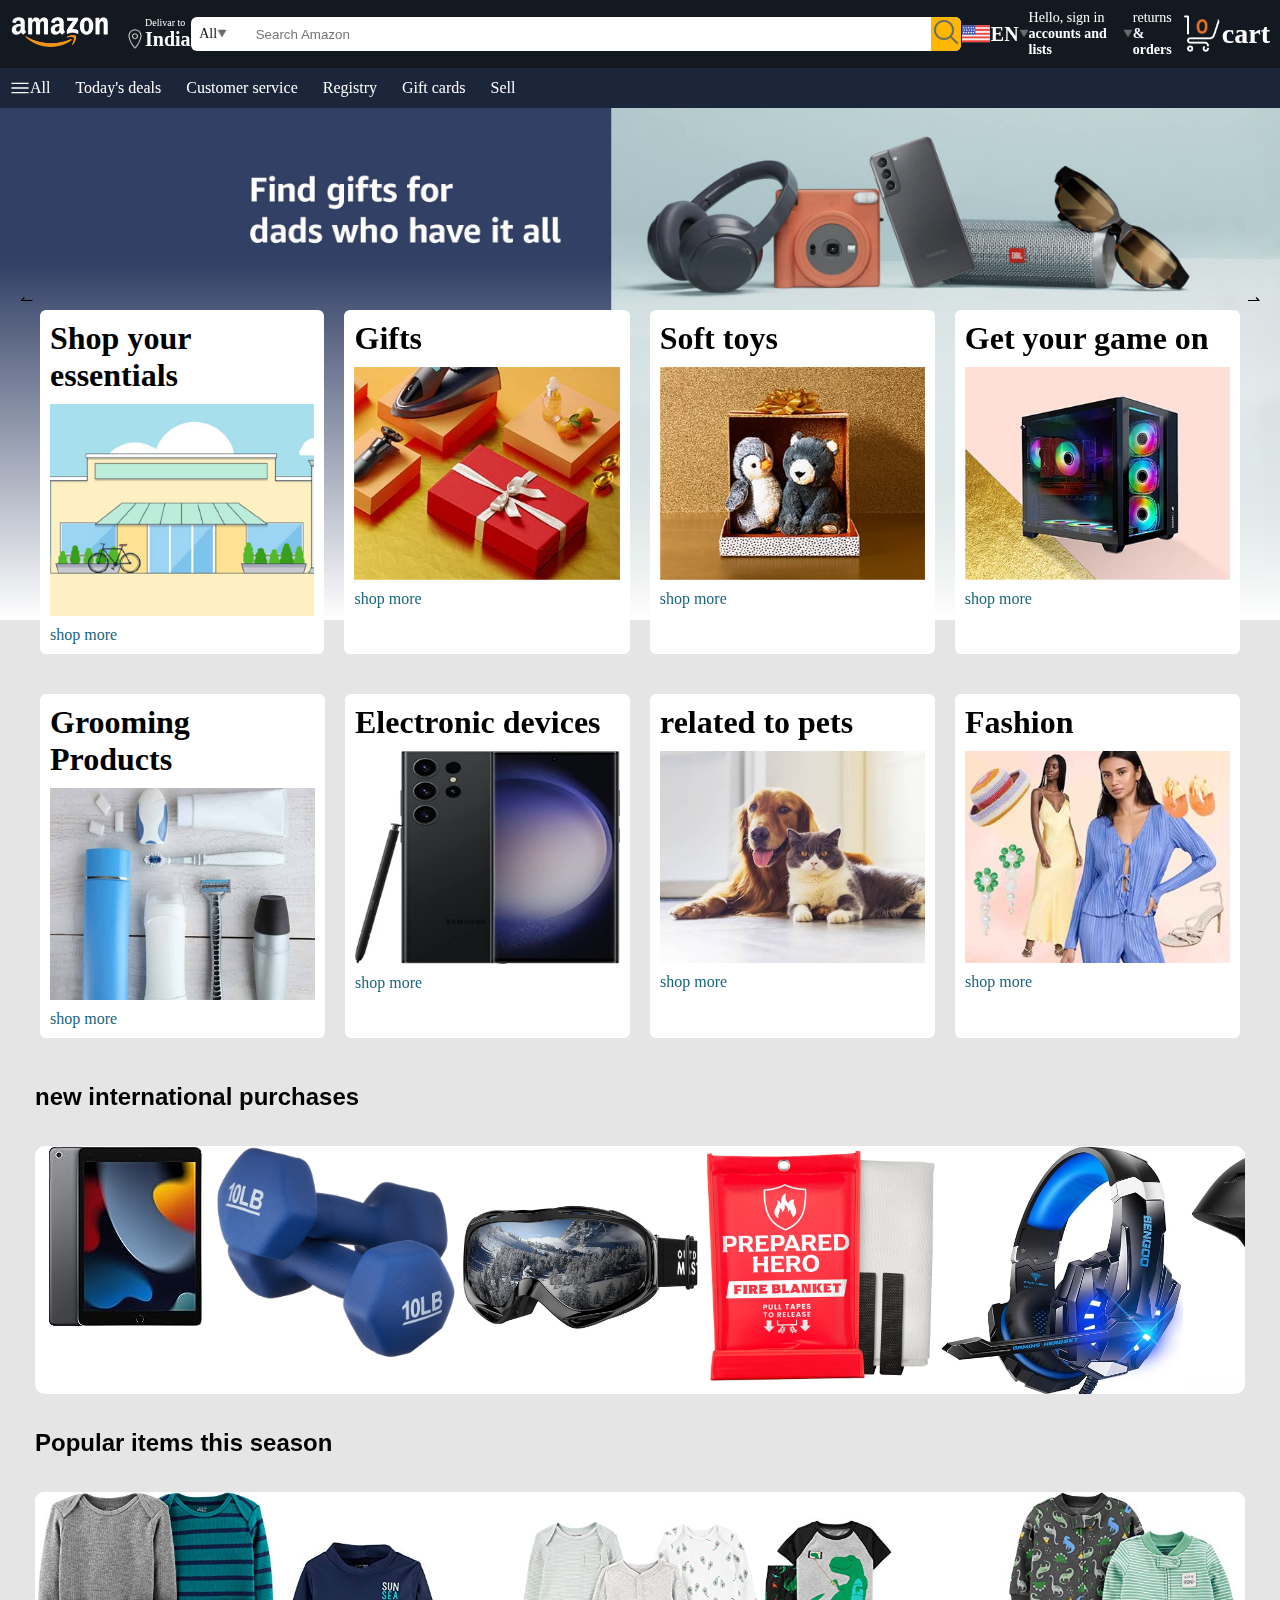
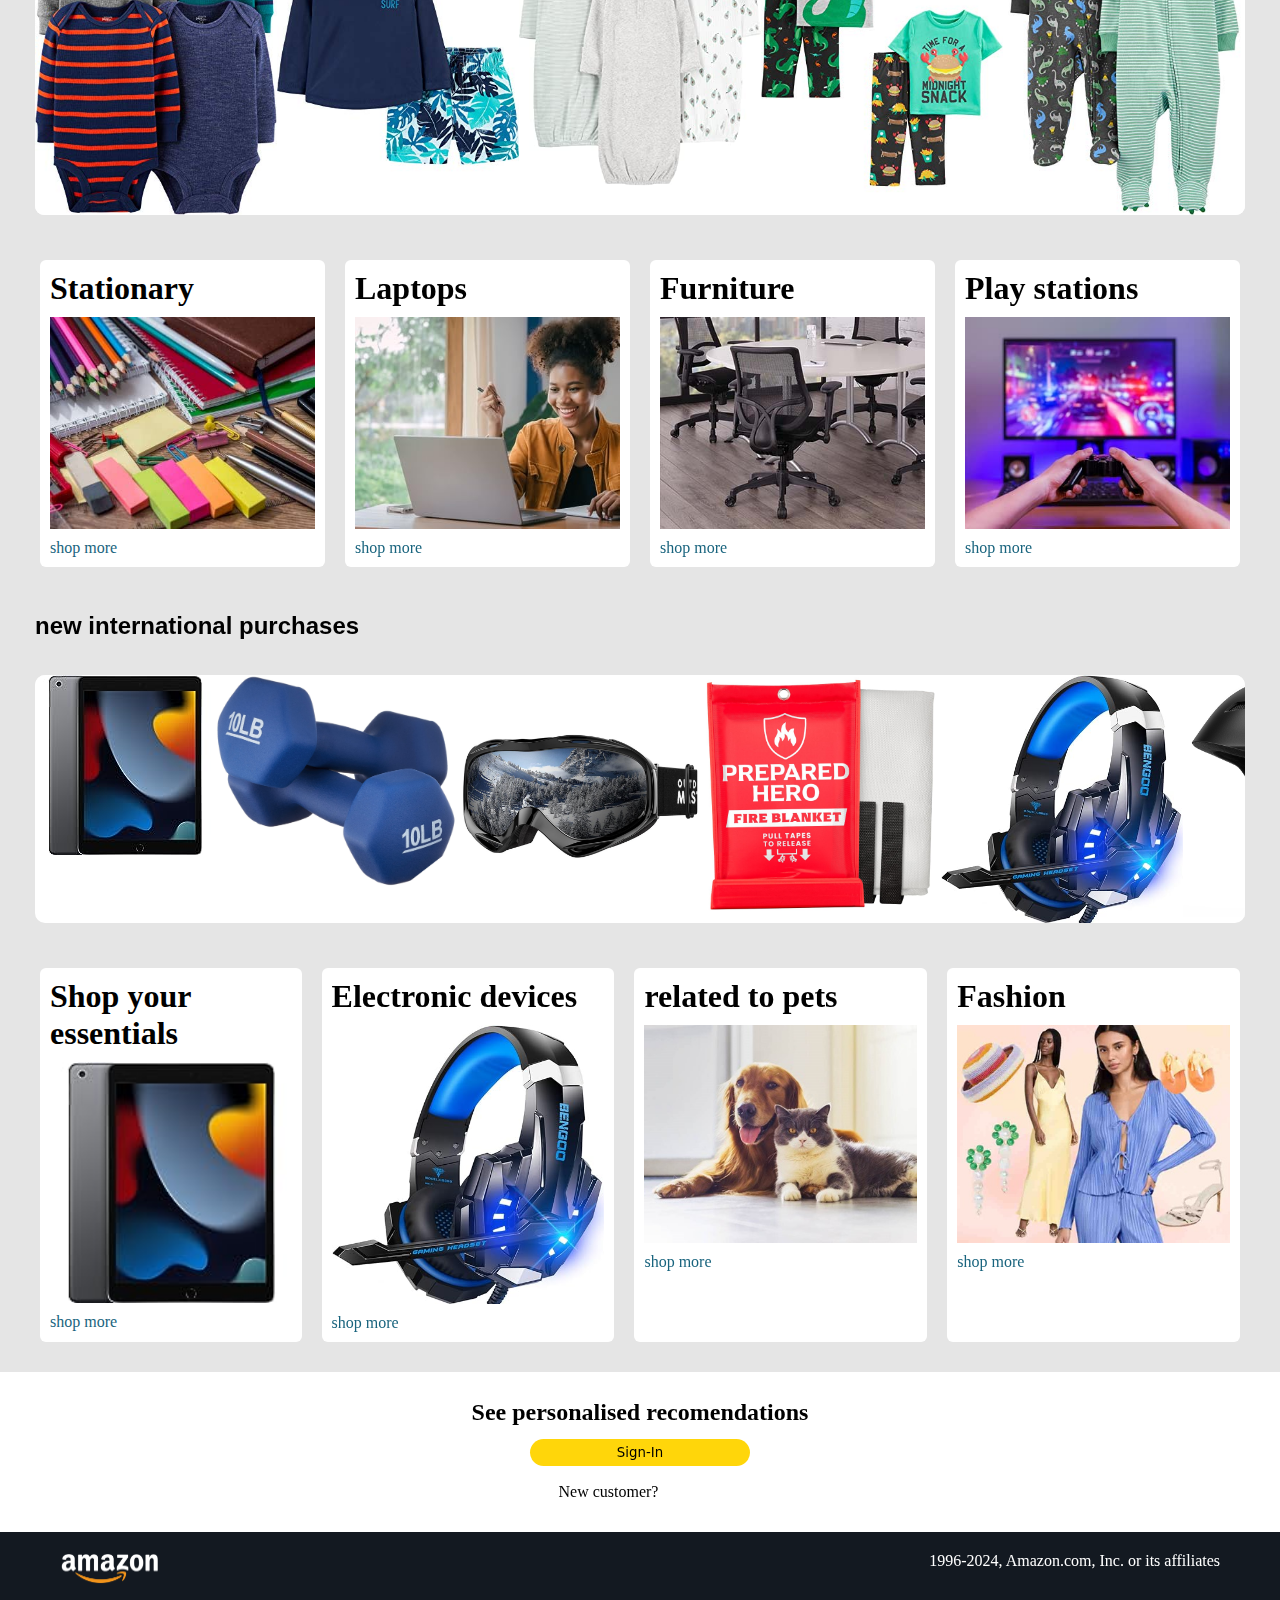
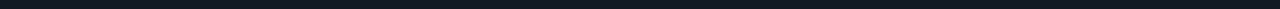
<file: index.html>
<!DOCTYPE html>
<html lang="en">
  <head>
    <meta charset="UTF-8" />
    <meta name="viewport" content="width=device-width, initial-scale=1.0" />
    <title>www.Amazon.com</title>
    <link rel="stylesheet" href="style.css" />
  </head>
  <body>
    <nav class="navbar">
      <a href="/"><img src="./assets/amazon_logo.png" width="100" alt="" /></a>

      <div class="address">
        <a href="#"
          ><img src="./assets/location_icon.png" width="20" alt=""
        /></a>
        <div class="country">
          <p>Delivar to</p>
          <h1>India</h1>
        </div>
      </div>
      <div class="search">
        <div class="dropdown">
          <p>All</p>
          <a href="#">
            <img src="./assets/dropdown_icon.png" width="10" alt=""
          /></a>
        </div>
        <div class="input_user">
          <span
            ><input type="text" width="1000" placeholder="Search Amazon"
          /></span>
        </div>
        <div class="button">
          <img src="./assets/search_icon.png" width="30" alt="" />
        </div>
      </div>
      <div class="flag">
        <img src="./assets/us_flag.png" width="30" alt="" />
        <h1>EN</h1>
        <a href="#">
          <img src="./assets/dropdown_icon.png" width="10" alt="" />
        </a>
      </div>
      <div class="signin">
        <div class="para">
          <a href="#"><p>Hello, sign in</p></a>
          <h4>accounts and lists</h4>
        </div>
        <a href="signin.html"
          ><img src="./assets/dropdown_icon.png" width="10" alt=""
        /></a>
      </div>
      <div class="returns">
        <p>returns</p>
        <h4>& orders</h4>
      </div>
      <div class="cart">
        <a href="#"> <img src="./assets/cart_icon.png" width="40" /></a>
        <a href="signin.html"> <h1>cart</h1> </a>
      </div>
    </nav>
    <div class="nav-bottom">
      <div class="all">
        <img src="./assets/menu_icon.png" width="20" />
        <a href="#"><p>All</p></a>
      </div>
      <div class="deals"><a href="#">Today's deals</a></div>
      <div class="service"><a href="#">Customer service</a></div>
      <div class="registry"><a href="#">Registry</a></div>
      <div class="gift"><a href="#">Gift cards</a></div>
      <div class="sell"><a href="#">Sell</a></div>
    </div>
    <a href="#" id="left_btn">&#8636;</a>
    <a href="#" id="right_btn"> &#8640;</a>
    <div class="images">
      <ul>
        <img src="./assets/hero_image.jpg" alt="" />
        <img src="./assets/header1.jpg" id="header1" alt="" />
        <img src="./assets/header2.jpg" id="header2" alt="" />
        <img src="./assets/header3.jpg" id="header3" alt="" />
        <img src="./assets/header4.jpg" id="header4" alt="" />
        <img src="./assets/header5.jpg" id="header5" alt="" />
        <img src="./assets/header6.jpg" id="header6" alt="" />
      </ul>
    </div>
    <div class="box-row header-box">
      <div class="box">
        <h1>Shop your essentials</h1>
        <img src="./assets/box1-1.jpg" alt="" />
        <a href="#">shop more</a>
      </div>
      <div class="box">
        <h1>Gifts</h1>
        <img src="./assets/box1-2.jpg" alt="" />
        <a href="#">shop more</a>
      </div>
      <div class="box">
        <h1>Soft toys</h1>
        <img src="./assets/box1-3.jpg" alt="" />
        <a href="#">shop more</a>
      </div>
      <div class="box">
        <h1>Get your game on</h1>
        <img src="./assets/box1-4.jpg" alt="" />
        <a href="#">shop more</a>
      </div>
    </div>
    <div class="box-row tail-box">
      <div class="box">
        <h1>Grooming Products</h1>
        <img src="./assets/box2-1.jpg" alt="" />
        <a href="#">shop more</a>
      </div>
      <div class="box">
        <h1>Electronic devices</h1>
        <img src="./assets/box2-2.jpg" alt="" />
        <a href="#">shop more</a>
      </div>
      <div class="box">
        <h1>related to pets</h1>
        <img src="./assets/box2-3.jpg" alt="" />
        <a href="#">shop more</a>
      </div>
      <div class="box">
        <h1>Fashion</h1>
        <img src="./assets/box2-4.jpg" alt="" />
        <a href="#">shop more</a>
      </div>
    </div>
    <div class="products-slider">
      <h2>new international purchases</h2>
      <ul>
        <img src="./assets/ipad_img.jpg" alt="" />
        <img src="./assets/product1-2.jpg" alt="" />
        <img src="./assets/product1-3.jpg" alt="" />
        <img src="./assets/product1-4.jpg" alt="" />
        <img src="./assets/product_img.jpg" alt="" />
        <img src="./assets/product1-6.jpg" alt="" />
        <img src="./assets/product1-7.jpg" alt="" />
        <img src="./assets/product1-8.jpg" alt="" />
        <img src="./assets/product1-9.jpg" alt="" />
        <img src="./assets/product1-10.jpg" alt="" />
      </ul>
    </div>
    <div class="products2-slider">
      <h2>Popular items this season</h2>

      <ul>
        <img src="./assets/product2-1.jpg" alt="" />
        <img src="./assets/product2-2.jpg" alt="" />
        <img src="./assets/product2-3.jpg" alt="" />
        <img src="./assets/product2-4.jpg" alt="" />
        <img src="./assets/product2-9.jpg" alt="" />
        <img src="./assets/product2-6.jpg" alt="" />
        <img src="./assets/product2-7.jpg" alt="" />
        <img src="./assets/product2-8.jpg" alt="" />
        <img src="./assets/product2-9.jpg" alt="" />
        <img src="./assets/product2-10.jpg" alt="" />
      </ul>
    </div>
    <div class="box-row below-box">
      <div class="box">
        <h1>Stationary</h1>
        <img src="./assets/box3-1.jpg" alt="" />
        <a href="#">shop more</a>
      </div>
      <div class="box">
        <h1>Laptops</h1>
        <img src="./assets/box3-2.jpg" alt="" />
        <a href="#">shop more</a>
      </div>
      <div class="box">
        <h1>Furniture</h1>
        <img src="./assets/box3-3.jpg" alt="" />
        <a href="#">shop more</a>
      </div>
      <div class="box">
        <h1>Play stations</h1>
        <img src="./assets/box3-4.jpg" alt="" />
        <a href="#">shop more</a>
      </div>
    </div>

    <div class="products-slider">
      <h2>new international purchases</h2>
      <ul>
        <img src="./assets/ipad_img.jpg" alt="" />
        <img src="./assets/product1-2.jpg" alt="" />
        <img src="./assets/product1-3.jpg" alt="" />
        <img src="./assets/product1-4.jpg" alt="" />
        <img src="./assets/product_img.jpg" alt="" />
        <img src="./assets/product1-6.jpg" alt="" />
        <img src="./assets/product1-7.jpg" alt="" />
        <img src="./assets/product1-8.jpg" alt="" />
        <img src="./assets/product1-9.jpg" alt="" />
        <img src="./assets/product1-10.jpg" alt="" />
      </ul>
    </div>
    <div class="box-row tail-box">
      <div class="box">
        <h1>Shop your essentials</h1>
        <img src="./assets/ipad_img.jpg" alt="" />
        <a href="#">shop more</a>
      </div>
      <div class="box">
        <h1>Electronic devices</h1>
        <img src="./assets/product_img.jpg" alt="" />
        <a href="#">shop more</a>
      </div>
      <div class="box">
        <h1>related to pets</h1>
        <img src="./assets/box2-3.jpg" alt="" />
        <a href="#">shop more</a>
      </div>
      <div class="box">
        <h1>Fashion</h1>
        <img src="./assets/box2-4.jpg" alt="" />
        <a href="#">shop more</a>
      </div>
    </div>
    <div class="sign_in">
      <h2>See personalised recomendations</h2>
      <a href="signin.html"><input type="button" id="btn" value="Sign-In" /></a>
      <p>
        New customer? <a href="#"><u>start here</u></a>
      </p>
    </div>
    <footer>
      <a href="#"><img src="./assets/amazon_logo.png" width="100" alt="" /></a>
      <p>1996-2024, Amazon.com, Inc. or its affiliates</p>
    </footer>

    <script src="script.js"></script>
  </body>
</html>
</file>
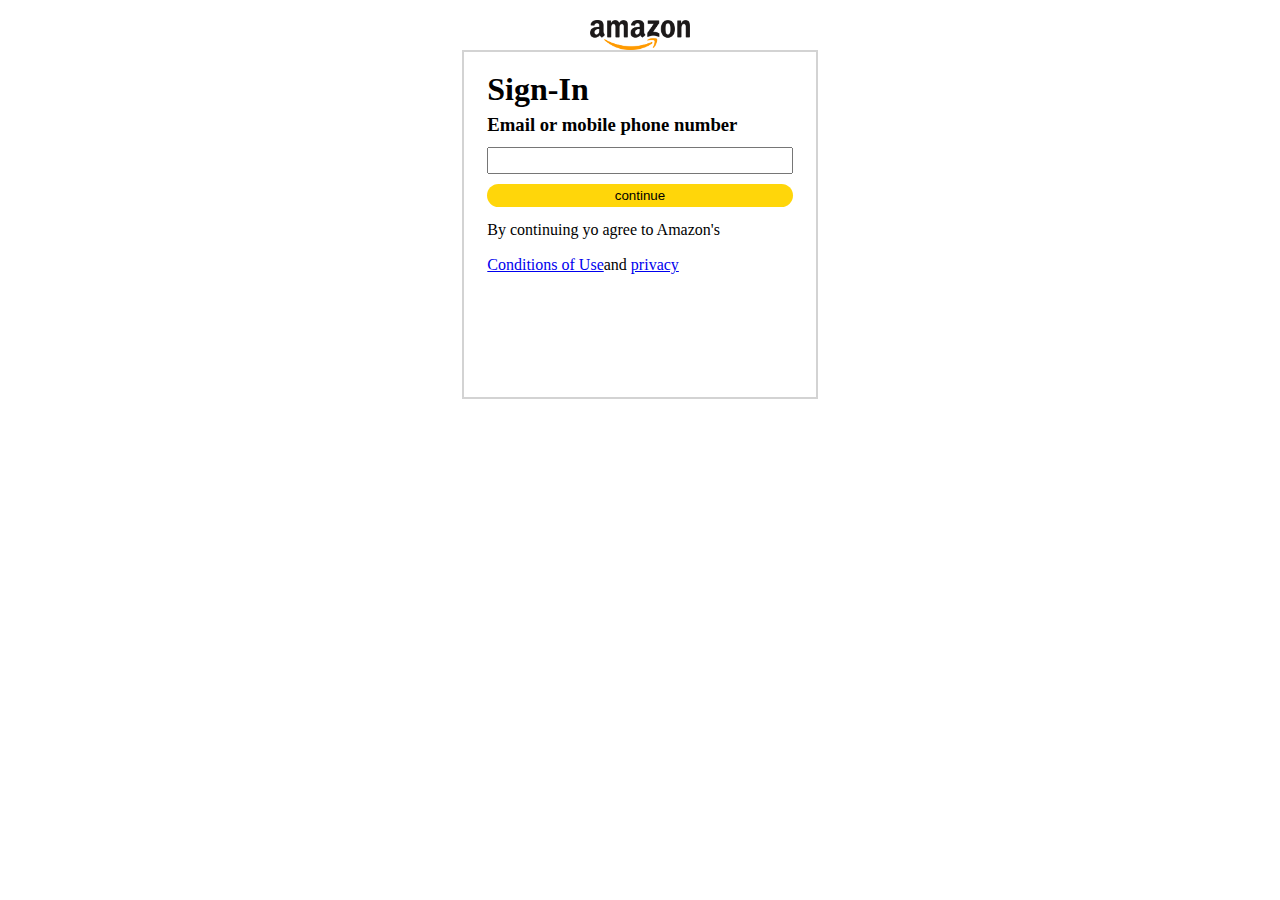
<file: signin.html>
<!DOCTYPE html>
<html lang="en">
  <head>
    <meta charset="UTF-8" />
    <meta name="viewport" content="width=device-width, initial-scale=1.0" />
    <title>Amazon Sign-In</title>
    <link rel="stylesheet" href="signin.css" />
  </head>
  <body>
    <div class="container1">
      <img src="./assets/amazon_logo_dark.png" width="100" alt="" />
      <div class="signbox">
        <h1>Sign-In</h1>
        <h3>Email or mobile phone number</h3>
        <input type="email" name="" id="mobileNos" />
        <br />
        <a href="index.html">
          <input type="button" id="button" value="continue" />
        </a>
        <p>
          By continuing yo agree to Amazon's
          <span><a href="#">Conditions of Use</a></span
          >and
          <span><a href="#">privacy</a></span>
        </p>
      </div>
    </div>
  </body>
</html>
</file>
<file: style.css>
* {
  margin: 0;
  padding: 0;
  box-sizing: border-box;
}
a {
  text-decoration: none;
  color: #ffffff;
}
body {
  background: #e5e5e5;
}

.navbar {
  width: 100%;
  display: flex;
  align-items: center;
  justify-content: space-between;
  background: #131921;
  padding: 10px;
}
.address {
  display: flex;
  align-items: end;
  margin-left: 15px;
  color: #ffffff;
  font-size: 10px;
}
.search {
  display: flex;
  justify-content: space-between;
  align-items: center;
  background: #ffffff;
  border-radius: 6px;
  padding: 0;
  width: 850px;
}
.dropdown {
  display: flex;
  align-items: center;
  justify-content: center;
  background: #ffffff;
  width: 40px;
  color: #0f1111;
  font-size: 14px;
  padding: 0px 0px 0px 5px;
  cursor: pointer;
}
.search input {
  border: none;
  outline: none;
  width: 650px;
}
.button {
  color: black;
  background: #ffb703;
  border-top-right-radius: 6px;
  border-bottom-right-radius: 6px;
  cursor: pointer;
}
.flag {
  display: flex;
  justify-content: center;
  align-items: center;
  color: #ffffff;
  font-size: 10px;
}
.signin {
  display: flex;
  align-items: center;
  color: #ffffff;
  font-size: 14px;
}
.returns {
  font-size: 14px;
  color: #ffffff;
}
.cart {
  display: flex;
  align-items: center;
  color: #ffffff;
  font-size: 14px;
}
.nav-bottom {
  display: flex;
  justify-content: flex-start;
  align-items: center;
  background: #1b263b;
  color: #ffffff;
  height: 40px;
  padding: 10px;
}
.all {
  display: flex;
  align-items: center;
  margin-right: 25px;
}
.deals a {
  margin-right: 25px;
  color: #ffffff;
}
.service a {
  margin-right: 25px;
  color: #ffffff;
}
.registry a {
  margin-right: 25px;
  color: #ffffff;
}
.gift a {
  margin-right: 25px;
  color: #ffffff;
}
.sell a {
  margin-right: 25px;
  color: #ffffff;
}
.images {
  display: flex;
  justify-content: center;
  align-items: center;
  background: #ffffff;
  width: 100%;
}
#left_btn {
  position: absolute;
  top: 30%;
  left: 0;
  z-index: 1;
  background: transparent;
  color: black;
  border: none;
  padding: 20px;
  cursor: pointer;
}
#right_btn {
  position: absolute;
  top: 30%;
  right: 0;
  z-index: 1;
  background: transparent;
  color: black;
  border: none;
  padding: 20px;
  cursor: pointer;
}
.images ul {
  display: flex;
  overflow-y: hidden;
}
.images ul img {
  width: 100%;
  mask-image: linear-gradient(to bottom, #000000 30%, transparent 100%);
}
.box-row {
  display: flex;
  flex-direction: row;
  row-gap: 20px;
  margin: 20px 30px;
}
.header-box {
  margin-top: -25vw;
  z-index: 1;
}

.box {
  display: flex;
  flex-direction: column;
  gap: 10px;
  max-width: 24%;
  min-width: 200px;
  background: #ffffff;
  border-radius: 6px;
  margin: 10px;
  padding: 10px;
  z-index: 1;
}
.box a {
  cursor: pointer;
  color: #19647e;
}
.products2-slider {
  background: #e5e5e5;
  border-radius: 10px;
}
.products-slider h2 {
  color: #000000;
  font-family: "Franklin Gothic Medium", "Arial Narrow", Arial, sans-serif;
  margin: 35px;
}
.products-slider ul {
  color: #000000;
  font-family: "Franklin Gothic Medium", "Arial Narrow", Arial, sans-serif;
  margin-top: 0px;
  margin: 35px;
  border-radius: 10px;
  background: #fff;
  display: flex;
  overflow-y: hidden;
  scroll-behavior: smooth;
}
.products-slider ul img {
  width: 20%;
  height: 20%;
}
.products-slider ul::-webkit-scrollbar {
  display: none;
}
.products2-slider {
  background: #e5e5e5;
  border-radius: 10px;
}
.products2-slider h2 {
  color: #000000;
  font-family: "Franklin Gothic Medium", "Arial Narrow", Arial, sans-serif;
  margin: 35px;
}

.products2-slider ul {
  margin-top: 0px;
  margin: 35px;
  border-radius: 9px;
  background: #fff;
  display: flex;
  overflow-y: hidden;
}
.products2-slider ul img {
  width: 20%;
  height: 20%;
}
.products2-slider ul::-webkit-scrollbar {
  display: none;
}
.sign_in {
  display: flex;
  flex-direction: column;
  justify-content: center;
  align-items: center;
  height: 100px;
  line-height: 40px;
  padding: 80px;
  background: #ffffff;
}
#btn {
  padding: 6px;
  background: #ffd60a;
  border: none;
  border-radius: 20px;
  font-family: system-ui, -apple-system, BlinkMacSystemFont, "Segoe UI", Roboto,
    Oxygen, Ubuntu, Cantarell, "Open Sans", "Helvetica Neue", sans-serif;
  width: 220px;
  cursor: pointer;
}
footer {
  background: #131921;
  color: #ffffff;
  display: flex;
  justify-content: space-between;
  padding: 20px 60px;
}
/*@media screen and (max-width: 500px) {
  .navbar {
    flex-direction: column;
    align-items: flex-start;
    padding: 10px 0;
  }
  .search {
    width: 100%;
  }
  .dropdown {
    width: 100%;
  }
  .button {
    width: auto;
  }
  .address,
  .flag,
  .signin,
  .returns,
  .cart {
    width: 100%;
    justify-content: flex-start;
    margin: 5px 0;
  }

  .nav-bottom {
    flex-direction: column;
    align-items: flex-start;
  }
  .box-row {
    flex-direction: column;
    margin: 10px;
  }
  .box {
    max-width: 100%;
    min-width: auto;
  }
  .products-slider ul img,
  .products2-slider ul img {
    width: 100%;
    height: auto;
  }
  footer {
    flex-direction: column;
    align-items: flex-start;
  }
}*/
/* Default styles are for large screens (desktops/laptops). Adjusting for smaller screens below */

/* Tablets (max-width: 1024px) */
@media screen and (max-width: 1024px) {
  .search {
    width: 600px;
  }
  .search input {
    width: 500px;
  }
  .box-row {
    flex-wrap: wrap;
  }
  .box {
    max-width: 48%;
  }
  .products-slider ul img,
  .products2-slider ul img {
    width: 25%;
  }
}

/* Mobile Devices (max-width: 768px) */
@media screen and (max-width: 768px) {
  .navbar {
    flex-direction: column;
    align-items: center;
    padding: 10px;
  }
  .search {
    width: 100%;
    margin: 10px 0;
  }
  .search input {
    width: 100%;
  }
  .flag,
  .signin,
  .returns,
  .cart {
    width: 100%;
    justify-content: center;
    margin: 5px 0;
  }
  .nav-bottom {
    flex-wrap: wrap;
    justify-content: center;
  }
  .box-row {
    flex-direction: column;
  }
  .box {
    max-width: 100%;
  }
  .products-slider ul img,
  .products2-slider ul img {
    width: 30%;
  }
}

/* Small Mobile Devices (max-width: 500px) */
@media screen and (max-width: 500px) {
  .navbar {
    flex-direction: column;
    align-items: flex-start;
    padding: 10px 0;
  }
  .search {
    width: 100%;
    flex-direction: column;
    align-items: stretch;
  }
  .dropdown {
    width: 100%;
    text-align: center;
  }
  .button {
    width: auto;
  }
  .address,
  .flag,
  .signin,
  .returns,
  .cart {
    width: 100%;
    justify-content: flex-start;
    margin: 5px 0;
  }
  .nav-bottom {
    flex-direction: column;
    align-items: flex-start;
    overflow: scroll;
  }
  .box-row {
    flex-direction: column;
    margin: 10px;
  }
  .box {
    max-width: 100%;
    min-width: auto;
  }
  .products-slider ul img,
  .products2-slider ul img {
    width: 100%;
    height: auto;
  }
  footer {
    flex-direction: column;
    align-items: flex-start;
  }
}
</file>
<file: signin.css>
* {
  margin: 0;
  padding: 0;
  box-sizing: border-box;
}
.container1 {
  display: flex;
  flex-direction: column;
  justify-content: center;
  align-items: center;
  margin: 20px;
}
.signbox {
  height: 348.4px;
  width: 355.4px;
  line-height: 35px;
  border: 2px solid lightgray;
  padding: 20px 23px;
}

input {
  width: 100%;
  padding: 4px;
}
#button {
  background: #ffd60a;
  border: none;
  border-radius: 20px;
}
</file>
